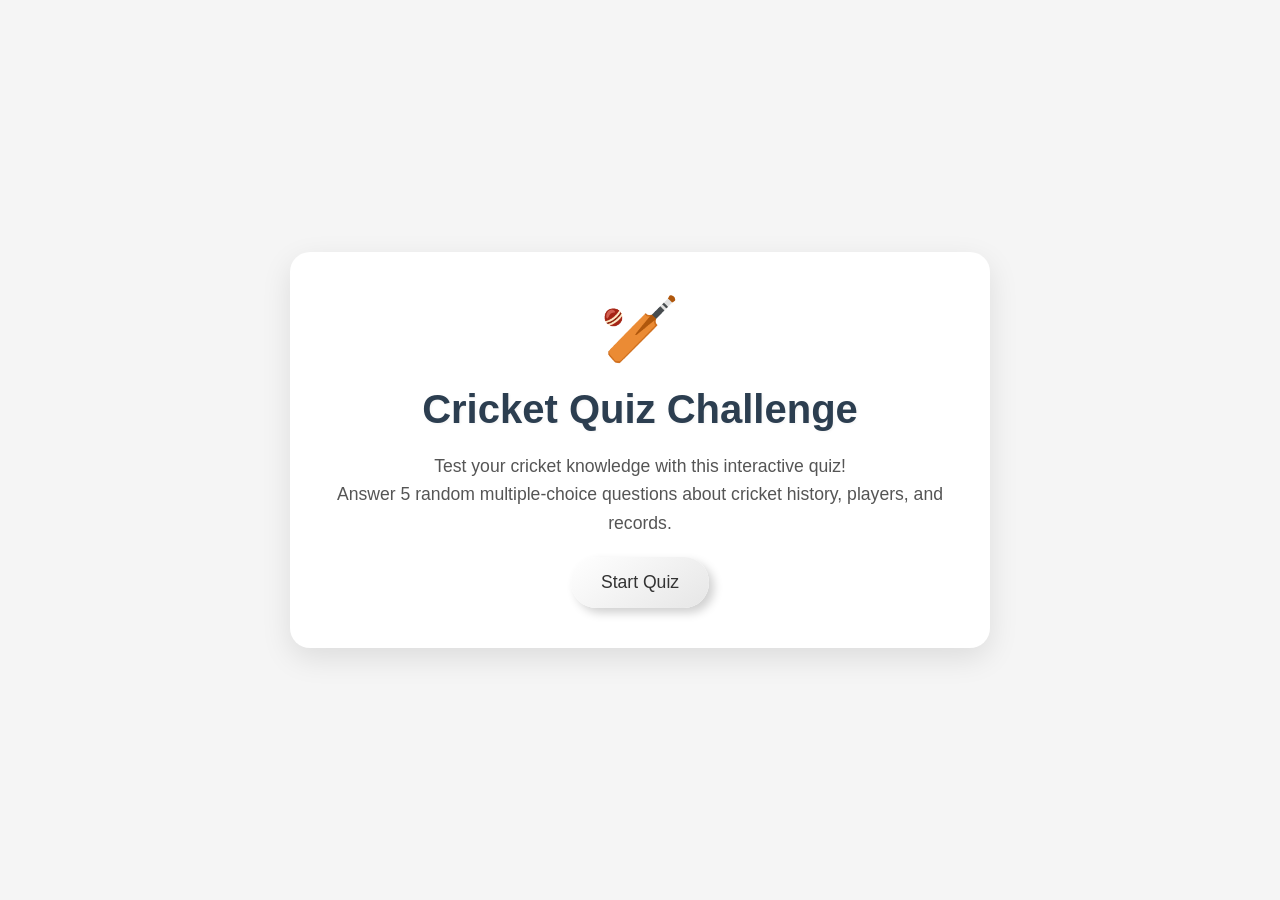
<file: index.html>
<!DOCTYPE html>
<html lang="en">
<head>
  <meta charset="UTF-8" />
  <meta name="viewport" content="width=device-width, initial-scale=1.0"/>
  <link rel="stylesheet" href="style.css">
  <title>Cricket Quiz Game</title>

</head>
<body>
  <div class="container">
    <div id="startScreen" class="start-screen">
      <div class="cricket-icon">🏏</div>
      <h1>Cricket Quiz Challenge</h1>
      <p class="start-description">Test your cricket knowledge with this interactive quiz!<br> Answer 5 random multiple-choice questions about cricket history, players, and records.</p>
      <button class="btn" onclick="startQuiz()">Start Quiz</button>
    </div>

    <div id="quizScreen" class="hidden">
      <div class="header">
        <h1>Cricket Quiz</h1>
        <div class="progress-bar"><div class="progress-fill" id="progressBar"></div></div>
        <p class="question-number" id="questionNumber">Question 1 of 5</p>
      </div>
      <div class="question-section">
        <div class="question" id="questionText"></div>
        <div class="options" id="optionsContainer"></div>
        <button class="btn" id="nextBtn" onclick="nextQuestion()" disabled>Next Question</button>
      </div>
    </div>

    <div id="resultsScreen" class="hidden">
      <div class="cricket-icon">🏆</div>
      <h1>Quiz Complete!</h1>
      <div class="score-section">
        <div class="score-display" id="finalScore"></div>
        <div class="score-message" id="scoreMessage"></div>
        <button class="btn" onclick="restartQuiz()">Play Again</button>
      </div>
    </div>
  </div>

  <script>
    const allQuestions = [
      { question: "Which country won the first ever Cricket World Cup in 1975?", options: ["England", "Australia", "West Indies", "India"], correct: 2 },
      { question: "What is the highest individual score in Test cricket?", options: ["375", "400*", "365*", "380"], correct: 1 },
      { question: "Which bowler has taken the most wickets in Test cricket?", options: ["Shane Warne", "Muttiah Muralitharan", "Anil Kumble", "Glenn McGrath"], correct: 1 },
      { question: "In which year was the first T20 International match played?", options: ["2005", "2006", "2007", "2004"], correct: 0 },
      { question: "What does LBW stand for in cricket?", options: ["Left Before Wicket", "Leg Before Wicket", "Late Before Wicket", "Last Before Wicket"], correct: 1 },
      { question: "Which stadium is known as the 'Home of Cricket'?", options: ["The Oval", "Lord's", "Eden Gardens", "MCG"], correct: 1 },
      { question: "Who holds the record for most runs in a single ODI innings?", options: ["Rohit Sharma", "Martin Guptill", "Virender Sehwag", "Chris Gayle"], correct: 0 },
      { question: "What is the maximum number of overs a bowler can bowl in a T20 match?", options: ["3", "4", "5", "6"], correct: 1 },
      { question: "Which country has won the most Cricket World Cups?", options: ["India", "West Indies", "Australia", "England"], correct: 2 },
      { question: "What is a 'duck' in cricket?", options: ["A type of shot", "Getting out for zero runs", "A fielding position", "A type of delivery"], correct: 1 },
      { question: "Who is known as the 'Captain Cool' of cricket?", options: ["Virat Kohli", "MS Dhoni", "Rohit Sharma", "KL Rahul"], correct: 1 },
      { question: "Which format of cricket has powerplay overs?", options: ["Test", "ODI", "T20", "Both ODI and T20"], correct: 3 },
      { question: "What is the standard length of a cricket pitch?", options: ["20 yards", "22 yards", "24 yards", "25 yards"], correct: 1 },
      { question: "Which player has scored the most centuries in international cricket?", options: ["Ricky Ponting", "Sachin Tendulkar", "Virat Kohli", "Jacques Kallis"], correct: 1 },
      { question: "What is a 'hat-trick' in cricket?", options: ["3 sixes in a row", "3 wickets in 3 balls", "3 catches in a match", "3 runs in a ball"], correct: 1 },
      { question: "Which country hosted the first Cricket World Cup?", options: ["Australia", "England", "India", "West Indies"], correct: 1 },
      { question: "What is the maximum number of fielders allowed outside the 30-yard circle in ODIs?", options: ["3", "4", "5", "6"], correct: 2 },
      { question: "Who was the first cricketer to score 10,000 runs in Test cricket?", options: ["Allan Border", "Sunil Gavaskar", "Viv Richards", "Garfield Sobers"], correct: 1 },
      { question: "What is the term for a bowler bowling with his non-preferred hand?", options: ["Switch bowling", "Ambidextrous bowling", "Cross bowling", "Reverse bowling"], correct: 1 },
      { question: "Which cricket ground is famous for its 'Gabba' nickname?", options: ["Melbourne Cricket Ground", "Sydney Cricket Ground", "Brisbane Cricket Ground", "Adelaide Oval"], correct: 2 }
    ];

    let questions = [];
    let currentQuestion = 0;
    let score = 0;
    let selectedOption = null;
    let answered = false;

    function getRandomQuestions() {
      return [...allQuestions].sort(() => 0.5 - Math.random()).slice(0, 5);
    }

    function startQuiz() {
      document.getElementById('startScreen').classList.add('hidden');
      document.getElementById('quizScreen').classList.remove('hidden');
      currentQuestion = 0;
      score = 0;
      questions = getRandomQuestions();
      showQuestion();
    }

    function showQuestion() {
      const q = questions[currentQuestion];
      document.getElementById('questionNumber').textContent = `Question ${currentQuestion + 1} of ${questions.length}`;
      document.getElementById('questionText').textContent = q.question;
      const optionsContainer = document.getElementById('optionsContainer');
      optionsContainer.innerHTML = '';
      q.options.forEach((option, i) => {
        const el = document.createElement('div');
        el.className = 'option';
        el.textContent = option;
        el.onclick = () => selectOption(i);
        optionsContainer.appendChild(el);
      });
      updateProgressBar();
      document.getElementById('nextBtn').disabled = true;
      document.getElementById('nextBtn').textContent = currentQuestion === questions.length - 1 ? 'Show Results' : 'Next Question';
      answered = false;
    }

    function selectOption(index) {
      if (answered) return;
      const options = document.querySelectorAll('.option');
      options.forEach(el => el.classList.remove('selected', 'correct', 'incorrect'));
      options[index].classList.add('selected');
      setTimeout(() => {
        const correct = questions[currentQuestion].correct;
        options.forEach((el, i) => {
          if (i === correct) el.classList.add('correct');
          else if (i === index && i !== correct) el.classList.add('incorrect');
        });
        if (index === correct) score++;
        answered = true;
        document.getElementById('nextBtn').disabled = false;
      }, 500);
    }

    function nextQuestion() {
      if (++currentQuestion < questions.length) showQuestion();
      else showResults();
    }

    function updateProgressBar() {
      const percent = ((currentQuestion + 1) / questions.length) * 100;
      document.getElementById('progressBar').style.width = percent + '%';
    }

    function showResults() {
      document.getElementById('quizScreen').classList.add('hidden');
      document.getElementById('resultsScreen').classList.remove('hidden');
      const percent = Math.round((score / questions.length) * 100);
      document.getElementById('finalScore').textContent = `${score} out of ${questions.length} (${percent}%)`;
      document.getElementById('scoreMessage').textContent =
        percent >= 90 ? "Outstanding! You're a cricket expert! 🏏" :
        percent >= 70 ? "Great job! You know your cricket well! 👏" :
        percent >= 50 ? "Good effort! Keep learning about cricket! 📚" :
        "Keep practicing! Cricket has so much to explore! 💪";
    }

    function restartQuiz() {
      document.getElementById('resultsScreen').classList.add('hidden');
      document.getElementById('startScreen').classList.remove('hidden');
      currentQuestion = 0;
      score = 0;
    }
  </script>
</body>
</html>
</file>
<file: style.css>
* { margin: 0; padding: 0; box-sizing: border-box; }

    body {
      font-family: 'Arial', sans-serif;
      background: #f5f5f5 url('https://www.transparenttextures.com/patterns/white-wall-3.png');
      background-size: cover;
      min-height: 100vh;
      display: flex;
      justify-content: center;
      align-items: center;
      padding: 20px;
    }

    .container {
      background: #ffffff;
      border-radius: 20px;
      box-shadow: 0 10px 30px rgba(0,0,0,0.1);
      padding: 40px;
      max-width: 700px;
      width: 100%;
      text-align: center;
    }

    h1 {
      color: #2c3e50;
      font-size: 2.5em;
      margin-bottom: 10px;
      text-shadow: 1px 1px 3px rgba(0,0,0,0.05);
    }

    .start-description, .subtitle, .score-message {
      color: #555;
      font-size: 1.1em;
      margin: 20px 0;
      line-height: 1.6;
    }

    .cricket-icon {
      font-size: 4em;
      margin-bottom: 20px;
    }

    .progress-bar {
      background: #eee;
      border-radius: 10px;
      height: 10px;
      margin: 20px 0;
      overflow: hidden;
    }

    .progress-fill {
      background: #00b894;
      height: 100%;
      transition: width 0.3s ease;
      border-radius: 10px;
    }

    .question-number {
      color: #555;
      font-weight: bold;
      margin-bottom: 15px;
      font-size: 1em;
    }

    .question {
      font-size: 1.3em;
      color: #2c3e50;
      margin-bottom: 25px;
      line-height: 1.4;
    }

    .options {
      display: grid;
      gap: 15px;
      margin-bottom: 30px;
    }

    .option {
      background: #f4f4f4;
      border: 2px solid #e0e0e0;
      border-radius: 12px;
      padding: 15px 20px;
      cursor: pointer;
      transition: all 0.3s ease;
      text-align: left;
      font-size: 1.1em;
      box-shadow: inset 2px 2px 5px #ddd, inset -2px -2px 5px #fff;
    }

    .option:hover {
      background: #eaeaea;
      border-color: #bbb;
      transform: translateY(-2px);
    }

    .option.selected {
      background: #d6eaff;
      color: #000;
      border-color: #3498db;
    }

    .option.correct {
      background: #d4edda;
      color: #155724;
      border-color: #28a745;
    }

    .option.incorrect {
      background: #f8d7da;
      color: #721c24;
      border-color: #dc3545;
    }

    .btn {
      background: linear-gradient(145deg, #ffffff, #e6e6e6);
      color: #333;
      border: none;
      padding: 15px 30px;
      border-radius: 25px;
      font-size: 1.1em;
      cursor: pointer;
      transition: all 0.3s ease;
      box-shadow: 5px 5px 10px #d1d1d1, -5px -5px 10px #ffffff;
    }

    .btn:hover {
      transform: translateY(-2px);
      box-shadow: 3px 3px 6px #c9c9c9, -3px -3px 6px #ffffff;
    }

    .btn:disabled {
      background: #eee;
      color: #aaa;
      cursor: not-allowed;
      box-shadow: none;
    }

    .score-display {
      font-size: 2em;
      color: #2c3e50;
      margin: 20px 0;
    }

    .hidden {
      display: none;
    }

    @media (max-width: 600px) {
      .container { padding: 20px; }
      h1 { font-size: 2em; }
      .question { font-size: 1.1em; }
      .option { padding: 12px 15px; }
    }
</file>
